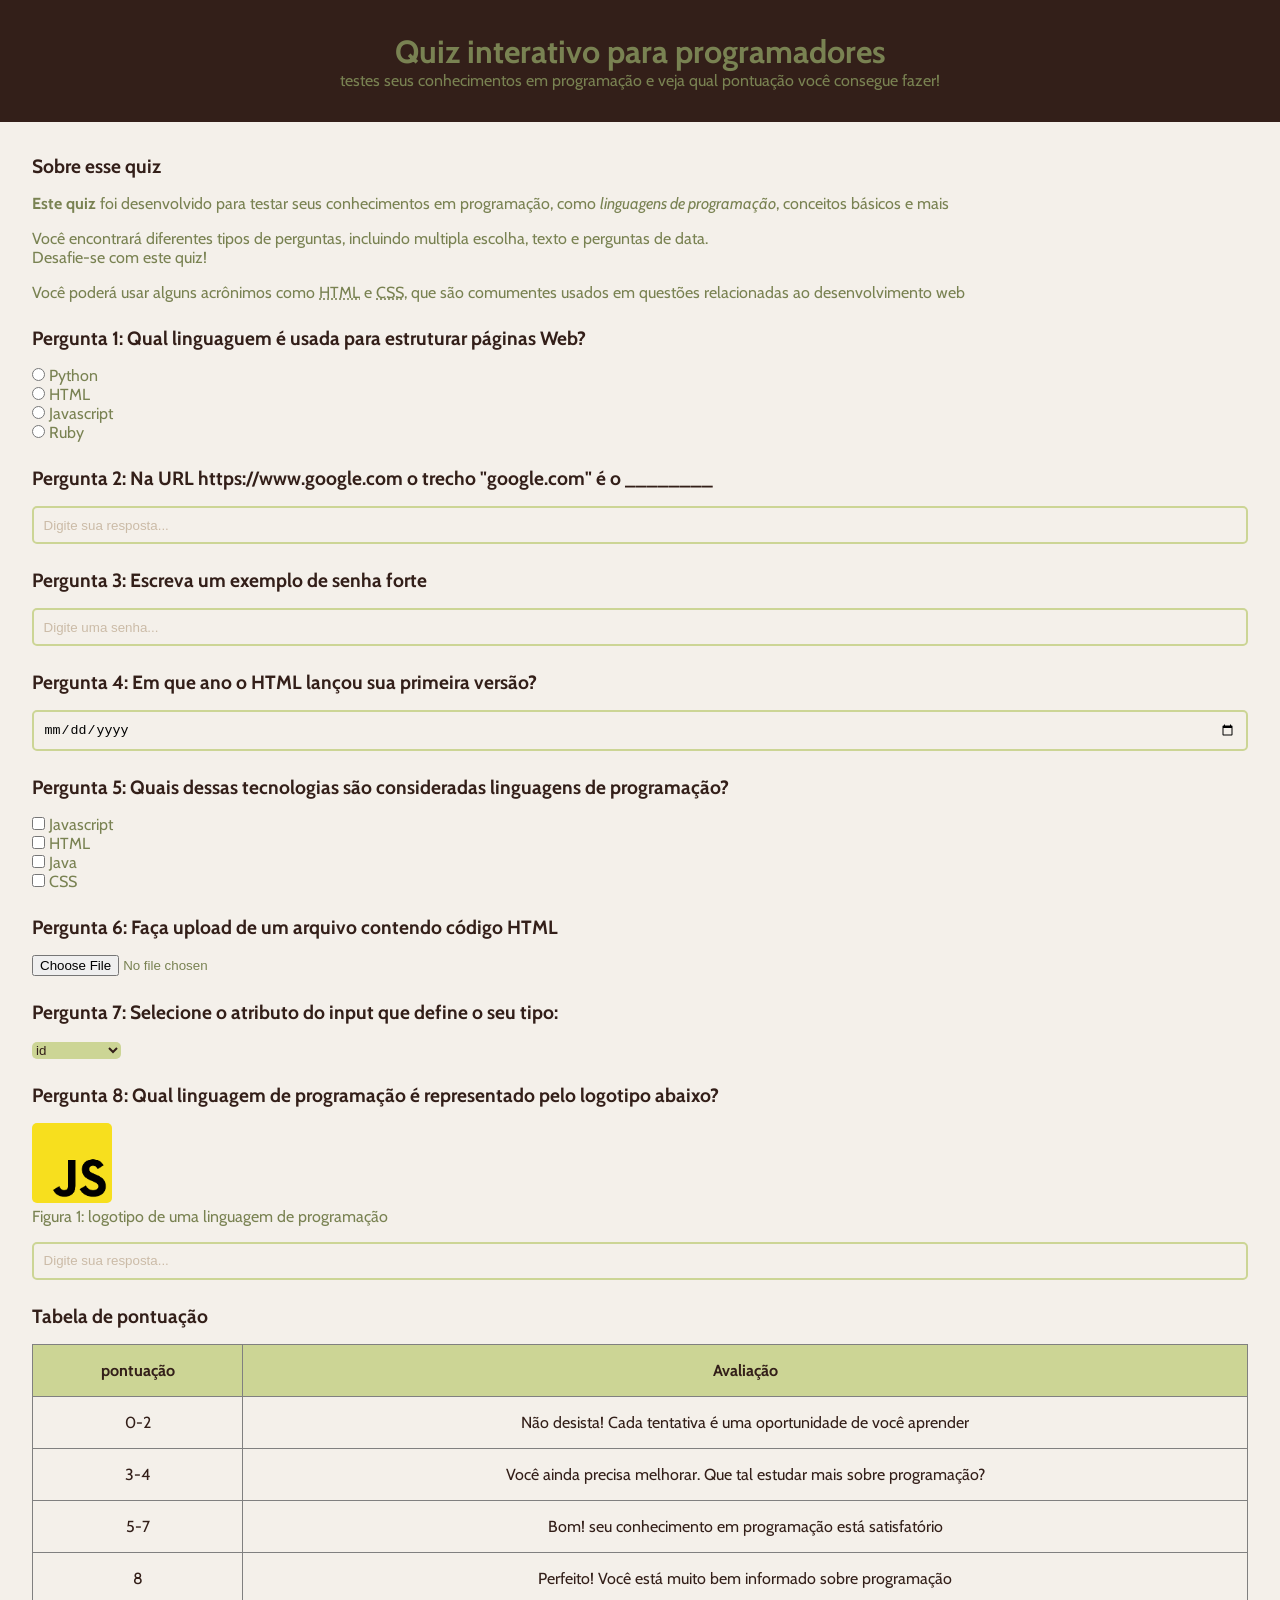
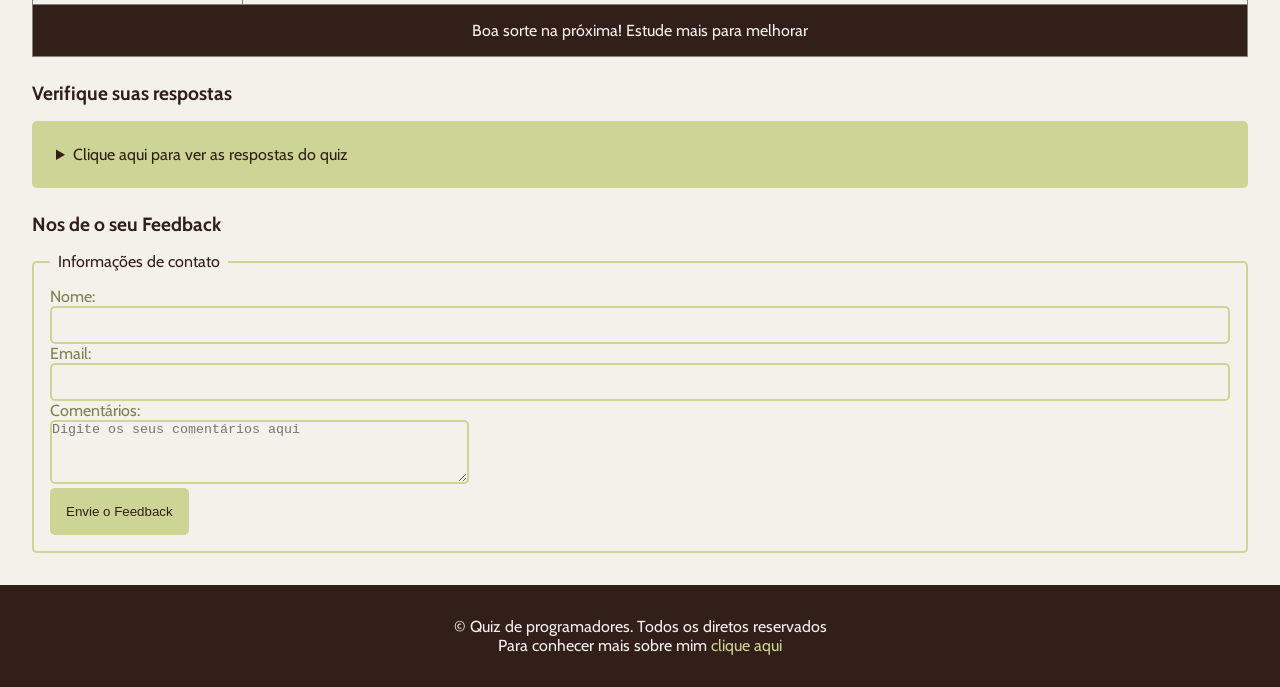
<file: index.html>
<!DOCTYPE html>
<html>  
    <head>
            <title>Quiz para Programadores</title>
            <meta name="description" content="Um quiz interativo para testar os seus conhecimentos">
            <link rel="stylesheet" href="style.css">
    </head>
    <body>
        <header>
            <h1>Quiz interativo para programadores</h1>
            <p>testes seus conhecimentos em programação e veja qual pontuação você consegue fazer! </p>
        </header>
        <main>
            <!--Introdução-->
            <section> 
                <h2>Sobre esse quiz</h2>
                <p> <strong>Este quiz</strong> foi desenvolvido para testar seus conhecimentos em programação, como <em>linguagens de programação</em>, conceitos básicos e mais</p>
                <p>Você encontrará diferentes tipos de perguntas, incluindo multipla escolha, texto e perguntas de data. <br>Desafie-se com este quiz!</p>
                <p>Você poderá usar alguns acrônimos como <abbr title="HyperText Markup Language">HTML</abbr> e <abbr title="Cascading Style Sheets">CSS</abbr>, que são comumentes usados em questões relacionadas ao desenvolvimento web</p>
            </section>
            <!--Pergunta 1: múltipla escolha-->
            <section>
                <h2>Pergunta 1: Qual linguaguem é usada para estruturar páginas Web?</h2>
                <form>
                    <input type="radio" value="Python" id="p1a" name="pergunta1">
                    <label for="p1a">Python</label><br>
                    <input type="radio" value="HTML" id="p1b" name="pergunta1"> 
                    <label for="p1b">HTML</label><br>
                    <input type="radio" value="Javascript" id="p1c" name="pergunta1">
                    <label for="p1c">Javascript</label><br>
                    <input type="radio" value="Ruby" id="p1d" name="pergunta1">
                    <label for="p1d">Ruby</label><br>
                </form>
            </section>
            <!--Pergunta 2: texto-->
            <section>
                <h2>Pergunta 2: Na URL https://www.google.com o trecho "google.com" é o ________</h2>
                <form>
                    <input type="text" id="p2" name="pergunta2" placeholder="Digite sua resposta..."    >
                </form>
            </section>
            <!--Pergunta 3: senha-->
            <section>
                <h2>Pergunta 3: Escreva um exemplo de senha forte </h2>
                <form>
                    <input type="password" id="p3" name="pergunta3" placeholder="Digite uma senha...">
                </form>
            </section>
            <!--Pergunta 4: data-->
            <section>
                <h2>Pergunta 4: Em que ano o HTML lançou sua primeira versão?</h2>
                <form>
                    <input type="date" id="p4" name="pergunta4">
                </form>
            </section>
            <!--Pergunta 5: seleção múltipla-->
            <section>
                <h2>Pergunta 5: Quais dessas tecnologias são consideradas linguagens de programação?</h2>
                <form>
                    <input type="checkbox" id="p5a" name="pergunta5" value="Javascript">
                    <label for="p5a">Javascript</label><br>
                    <input type="checkbox" id="p5b" name="pergunta5" value="HTML">
                    <label for="p5b">HTML</label><br>
                    <input type="checkbox" name="pergunta5" id="p5c" value="Java">
                    <label for="p5c">Java</label><br>
                    <input type="checkbox" name="pergunta5" id="p5d" value="CSS">
                    <label for="p5d">CSS</label> <br>
                </form>
            </section>
            <!--Pergunta 6: upload de arquivo-->
            <section>
                <h2>Pergunta 6: Faça upload de um arquivo contendo código HTML</h2>
                <form>
                    <input type="file" name="pergunta6" id="p6">
                </form>
            </section>
            <!--Pergunta 7: menu suspenso-->
            <section>
                <h2>Pergunta 7: Selecione o atributo do input que define o seu tipo:</h2>
                <form>
                   <select name="pergunta7" id="p7">
                        <option value="id">id</option>
                        <option value="type">type</option>
                        <option value="placeholder">placeholder</option>
                    </select> 
                </form>            
            </section>
            <!--Pergunta 8: imagem-->
            <section>
                <h2>Pergunta 8: Qual linguagem de programação é representado pelo logotipo abaixo?</h2>
                <figure>
                    <img src="assets/Javascript.png" alt="logotipo de uma linguagem de programação"><br> 
                    <figcaption>Figura 1: logotipo de uma linguagem de programação</figcaption>
                </figure>
                <input type="text" name="pergunta 8" id="p8" placeholder="Digite sua resposta..."> 
            </section>
            <!--Tabela de pontuação-->
            <section>
                <h2>Tabela de pontuação</h2>
                <table border="1">
                    <thead>
                        <tr>
                            <th>pontuação</th>
                            <th>Avaliação</th>
                        </tr>
                    </thead>
                    <tbody>
                        <tr>
                            <td>0-2</td>
                            <td>Não desista! Cada tentativa é uma oportunidade de você aprender</td>             
                        </tr>
                        <tr>
                            <td>3-4</td>
                            <td>Você ainda precisa melhorar. Que tal estudar mais sobre programação?</td>
                        </tr>
                        <tr>
                            <td>5-7</td>
                            <td>Bom! seu conhecimento em programação está satisfatório</td>
                        </tr>
                        <tr>
                            <td>8</td>
                            <td>Perfeito! Você está muito bem informado sobre programação</td>
                        </tr>
                    </tbody>
                    <tfoot>
                        <tr>
                            <td colspan="2">Boa sorte na próxima! Estude mais para melhorar    </td>
                        </tr>
                    </tfoot>
                </table>
            </section>
            <!--Listas de Respostas-->
            <section>
                <h2>Verifique suas respostas</h2>  
                <details>
                    <summary>Clique aqui para ver as respostas do quiz</summary>
                    <ol>
                        <li>HTML</li>
                        <li>Domínio</li>
                        <li>Ab23"kao87#d</li>
                        <li>1991</li>
                        <li>Javascript, Java</li>
                        <li>Arquivo deve ter extensão .html</li>
                        <li>Type</li>
                        <li>Java</li>
                    </ol>
                </details>
            </section>
            <!--Formulário de Feedback-->
            <section>
                <h2>Nos de o seu Feedback</h2>
                <form>
                    <fieldset>
                        <legend>Informações de contato</legend>
                        <label for="nome">Nome:</label>
                        <input type="text" name="nome" id="nome"><br>
                        <label for="email">Email: </label>
                        <input type="email" name="email" id="email"><br>
                        <label  for="comentários">Comentários: </label><br>
                        <textarea name="comentarios" id="comentarios" rows="4" cols="50" placeholder="Digite os seus comentários aqui"></textarea><br>
                        <button onclick="alert('FEEDBACK ENVIADO')">Envie o Feedback</button>
                    </fieldset>
                </form>
            </section>
        </main>
        <footer>
            <p class="paragrafo-footer">&copy Quiz de programadores. Todos os diretos reservados</p>
            <p class="paragrafo-footer">Para conhecer mais sobre mim <a href="sobremim.html" target="_blank">clique aqui</a> </p>
        </footer>
    </body>
</html>
</file>
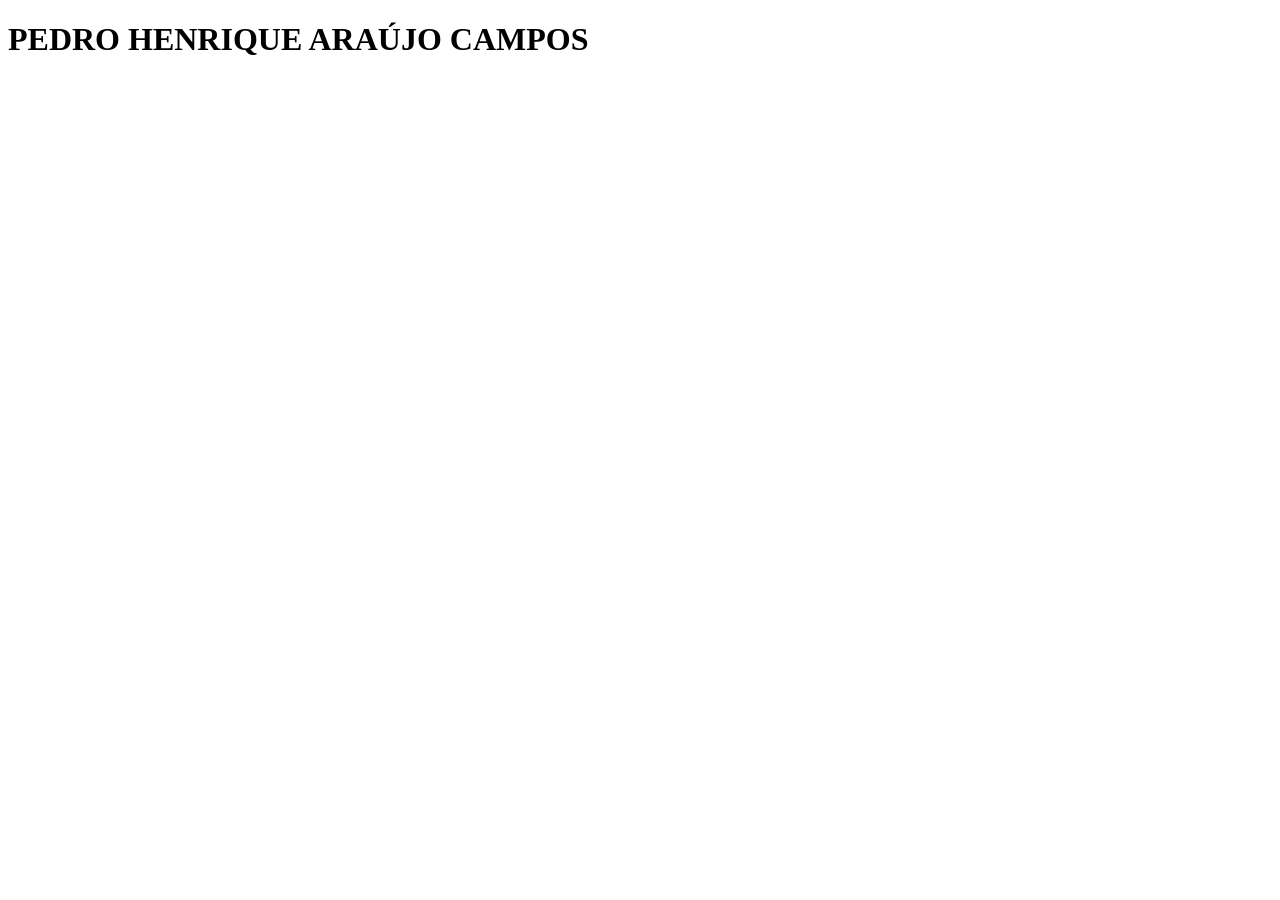
<file: author.html>
<!DOCTYPE html>
<html lang="pt-br">
<head>
  <meta charset="UTF-8">
  <meta name="viewport" content="width=device-width, initial-scale=1.0">
  <title>Dev do Quiz</title>
</head>
<body>
  <h1>PEDRO HENRIQUE ARAÚJO CAMPOS</h1>
</body>
</html>
</file>
<file: style.css>
@import url('https://fonts.googleapis.com/css2?family=Cabin:ital,wght@0,400..700;1,400..700&display=swap');

*{
    margin: 0;
    padding: 0;
    box-sizing: border-box;
}

body {
    background-color: #f4f0ea;
    color: #798252;
    font-family: "Cabin", sans-serif;
    font-weight: 400;
}

header {
    padding: 2rem;
    background-color: #331f19; 
    text-align: center;
}

main {
    padding: 2rem;
    display: flex;
    flex-direction: column;
    gap: 1.5rem;
}

section {
    display: flex;
    flex-direction: column;
    gap: 1rem;
}

h2 {
    color: #331f19;
    font-size: 1.2rem;
}

input[type="radio"], input[type="checkbox"] {
    accent-color: #CCD595;
}

input[type="text"], input[type="password"], input[type="date"], input[type="email"]  {
    width: 100%;
    padding:0.6rem;
    border:2px solid #CCD595;
    border-radius: 5px;
    background-color: transparent;
    outline: none; 
}

input::placeholder {
    color: #CBBBA7; 
}

select {
    cursor: pointer;
    background-color: #CCD595;
    color: #331f19;
    border-radius: 5px;
    border: none;
    outline: none; 
}

img {
    width: 5rem;
    border-radius: 5px;
}

table {
    width: 100%;
    border-collapse: collapse;
}

th {
    background-color: #CCD595;
    color: #331f19;
    padding: 1rem;
}

td {
    color: #331f19;
    text-align: center;
    padding: 1rem;
}

tfoot td {
    background-color: #331f19;
    color: #f4f0ea;
}

details{
    background-color: #CCD595;
    border-radius: 5px;
    padding: 1rem;
}

summary {
    cursor: pointer;
    color: #331f19;
    margin: 0.5rem;
}

ol {
    margin-left: 1.5rem;
}

ol li {
    padding: 0.2rem;
}

fieldset {
    border: 2px solid #CCD595;
    border-radius: 5px;
    padding: 1rem;
}

legend {
    color: #331f19;
    padding: 0 0.5rem;
}

textarea {
    border: 2px solid #CCD595;
    border-radius: 5px;
    background-color: transparent;
    outline: none;
}

button {
    cursor: pointer;
    background-color: #CCD595;
    color: #331f19;
    border: none;
    border-radius: 5px;
    padding: 1rem;
}

footer {
    background-color: #331f19;
    text-align: center;
    padding: 2rem;
}

.paragrafo-footer {
    color: #f4f0ea;
}

footer a {
    text-decoration: none;
    color: #CCD595;
}
</file>
